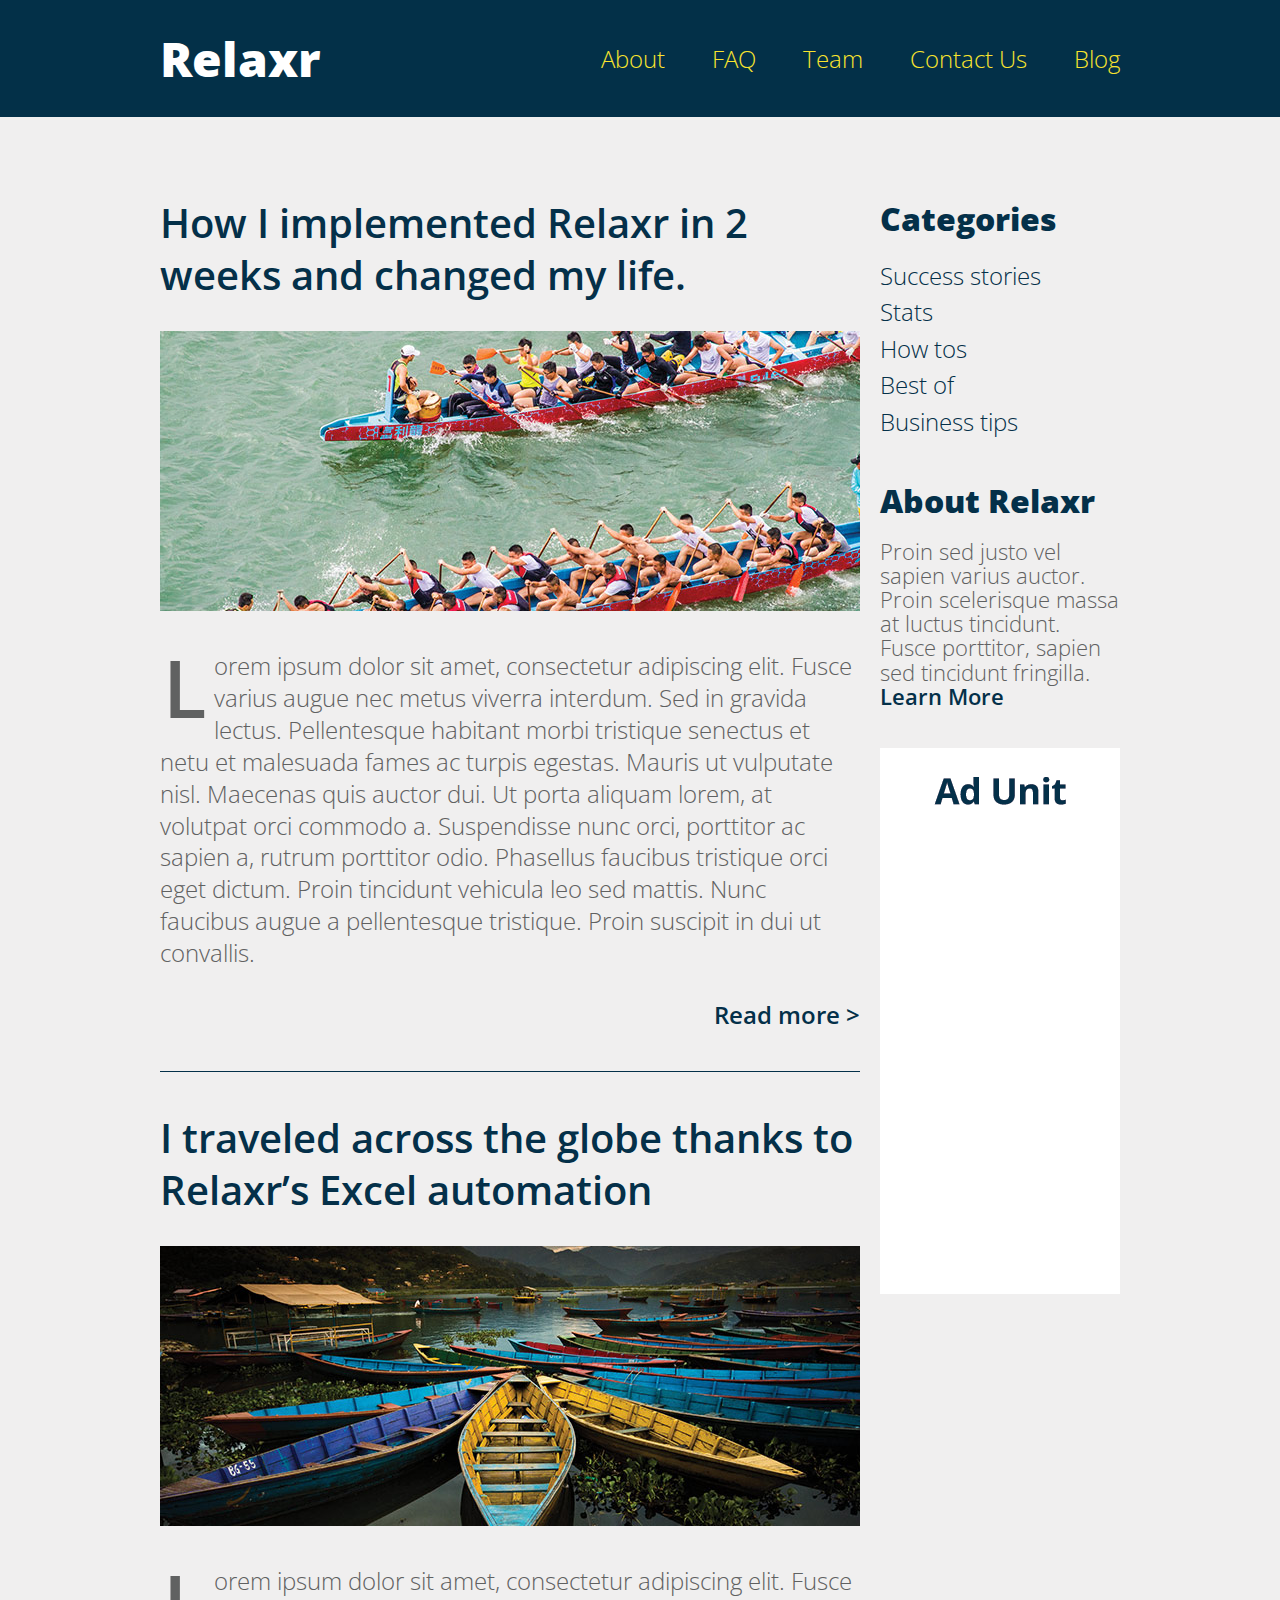
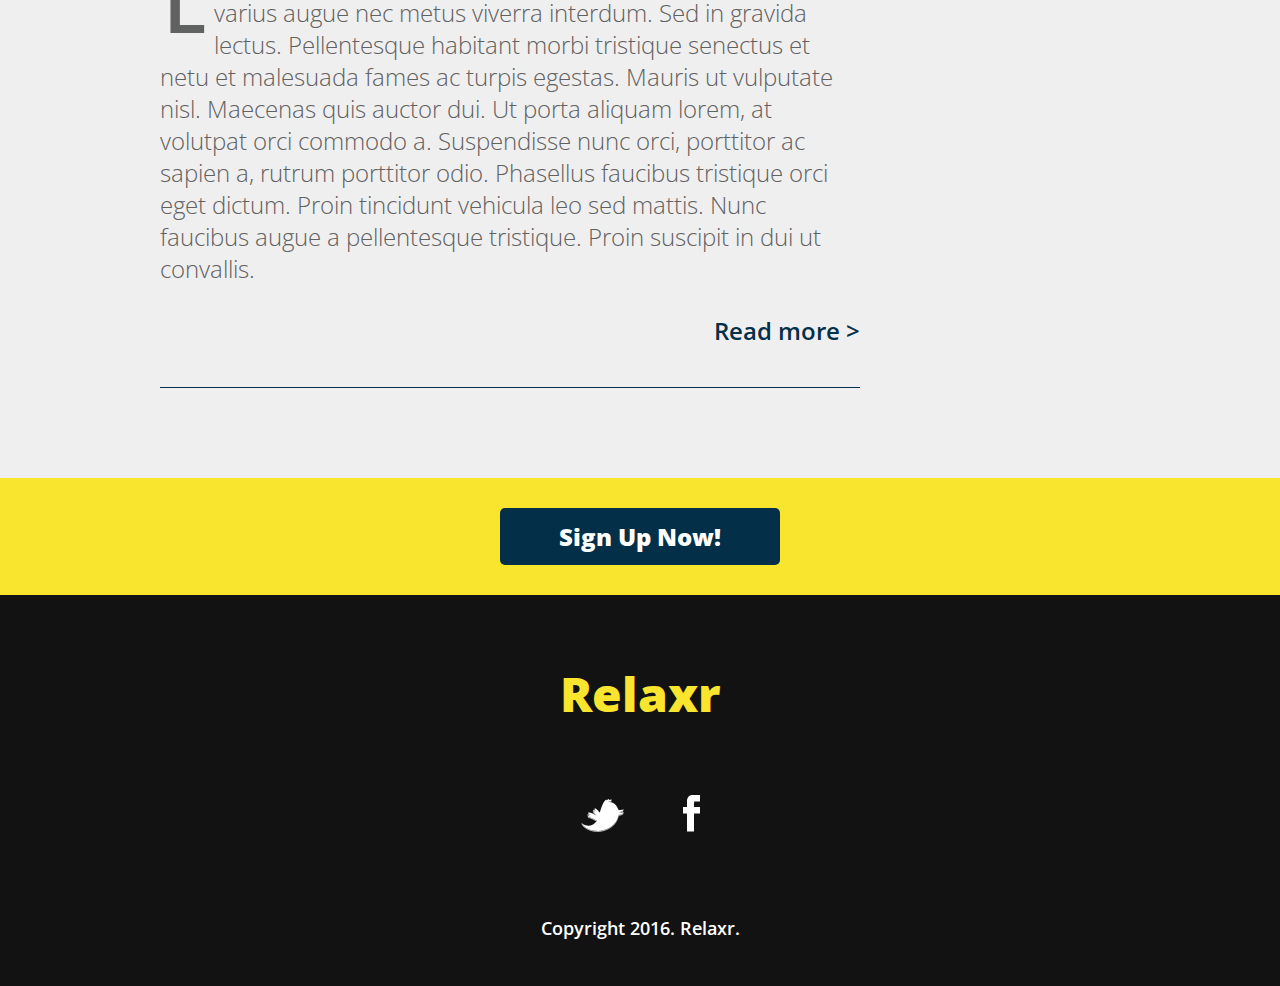
<file: Blog/index.html>
<!DOCTYPE html>
<html lang="en">
	<head>
    	<meta charset="utf-8">
    	<meta name="description" content="The perfect personal assistant. Relaxr does your job for you so you can enjoy life as it is meant to be.">

		<title>Relaxr Blog</title>
		<link href='http://fonts.googleapis.com/css?family=Open+Sans:300italic,300,600,800' rel='stylesheet' type='text/css'>

		<!-- external CSS link -->
		<link rel="stylesheet" href="css/reset.css">
		<link rel="stylesheet" href="css/style.css">

	</head>
	<body>
		<header>
			<div class="container">
				<h1 class="logo">Relaxr</h1>
				<nav>
					<ul>
						<li><a href="#">About</a></li>
						<li><a href="#">FAQ</a></li>
						<li><a href="#">Team</a></li>
						<li><a href="#">Contact Us</a></li>
						<li><a href="#">Blog</a></li>
					</ul>
				</nav>
			</div>
		</header>
		<section id="main">
			<div class="container">
				<section id="posts">
					<article class="post">
						<h2><a href="#">How I implemented Relaxr in 2 weeks and changed my life.</a></h2>
						<img src="images/blog_photo1.jpg" alt="Crew Meet">
						<p>Lorem ipsum dolor sit amet, consectetur adipiscing elit. Fusce varius augue nec metus viverra interdum. Sed in gravida lectus. Pellentesque habitant morbi tristique senectus et netu et malesuada fames ac turpis egestas. Mauris ut vulputate nisl.  Maecenas quis auctor dui. Ut porta aliquam lorem, at volutpat orci commodo a. Suspendisse nunc orci, porttitor ac sapien a, rutrum porttitor odio. Phasellus faucibus tristique orci eget dictum. Proin tincidunt vehicula leo sed mattis. Nunc faucibus augue a pellentesque tristique. Proin suscipit in dui ut convallis.</p>

						<p class="readmore"><a href="#">Read more &gt;</a></p>
					</article>
					<article class="post">
						<h2><a href="#">I traveled across the globe thanks to Relaxr’s Excel automation</a></h2>
						<img src="images/blog_photo2.jpg" alt="Canoes">
						<p>Lorem ipsum dolor sit amet, consectetur adipiscing elit. Fusce varius augue nec metus viverra interdum. Sed in gravida lectus. Pellentesque habitant morbi tristique senectus et netu et malesuada fames ac turpis egestas. Mauris ut vulputate nisl.  Maecenas quis auctor dui. Ut porta aliquam lorem, at volutpat orci commodo a. Suspendisse nunc orci, porttitor ac sapien a, rutrum porttitor odio. Phasellus faucibus tristique orci eget dictum. Proin tincidunt vehicula leo sed mattis. Nunc faucibus augue a pellentesque tristique. Proin suscipit in dui ut convallis.</p>

						<p class="readmore"><a href="#">Read more &gt;</a></p>
					</article>
				</section><!--
			--><aside id="sidebar">
					<h3>Categories</h3>
					<ul>
						<li><a href="#">Success stories</a></li>
						<li><a href="#">Stats</a></li>
						<li><a href="#">How tos</a></li>
						<li><a href="#">Best of</a></li>
						<li><a href="#">Business tips</a></li>
					</ul>
					<h3>About Relaxr</h3>
					<p>Proin sed justo vel sapien varius auctor. Proin scelerisque massa at luctus tincidunt. Fusce porttitor, sapien sed tincidunt fringilla.<br>
					<a href="">Learn More</a></p>
					<img src="images/ad-unit.png" alt="Ad Unit">
				</aside>
			</div>
		</section>

		<aside id="bottom-cta">
			<a class="button blue" href="#">Sign Up Now!</a>
		</aside>
		<footer>
			<h4 class="logo">Relaxr</h4>

			<ul>
				<li><a href="#"><img src="images/twitter.png" alt="Twitter logo"></a></li>
				<li><a href="#"><img src="images/facebook.png" alt="Facebook logo"></a></li>
			</ul>

			<p class="copyright">Copyright 2016. Relaxr.</p>
		</footer>

	<script src="http://ajax.googleapis.com/ajax/libs/jquery/2.2.4/jquery.min.js"></script>
	<script src="js/main.js"></script>
	</body>
</html>
</file>
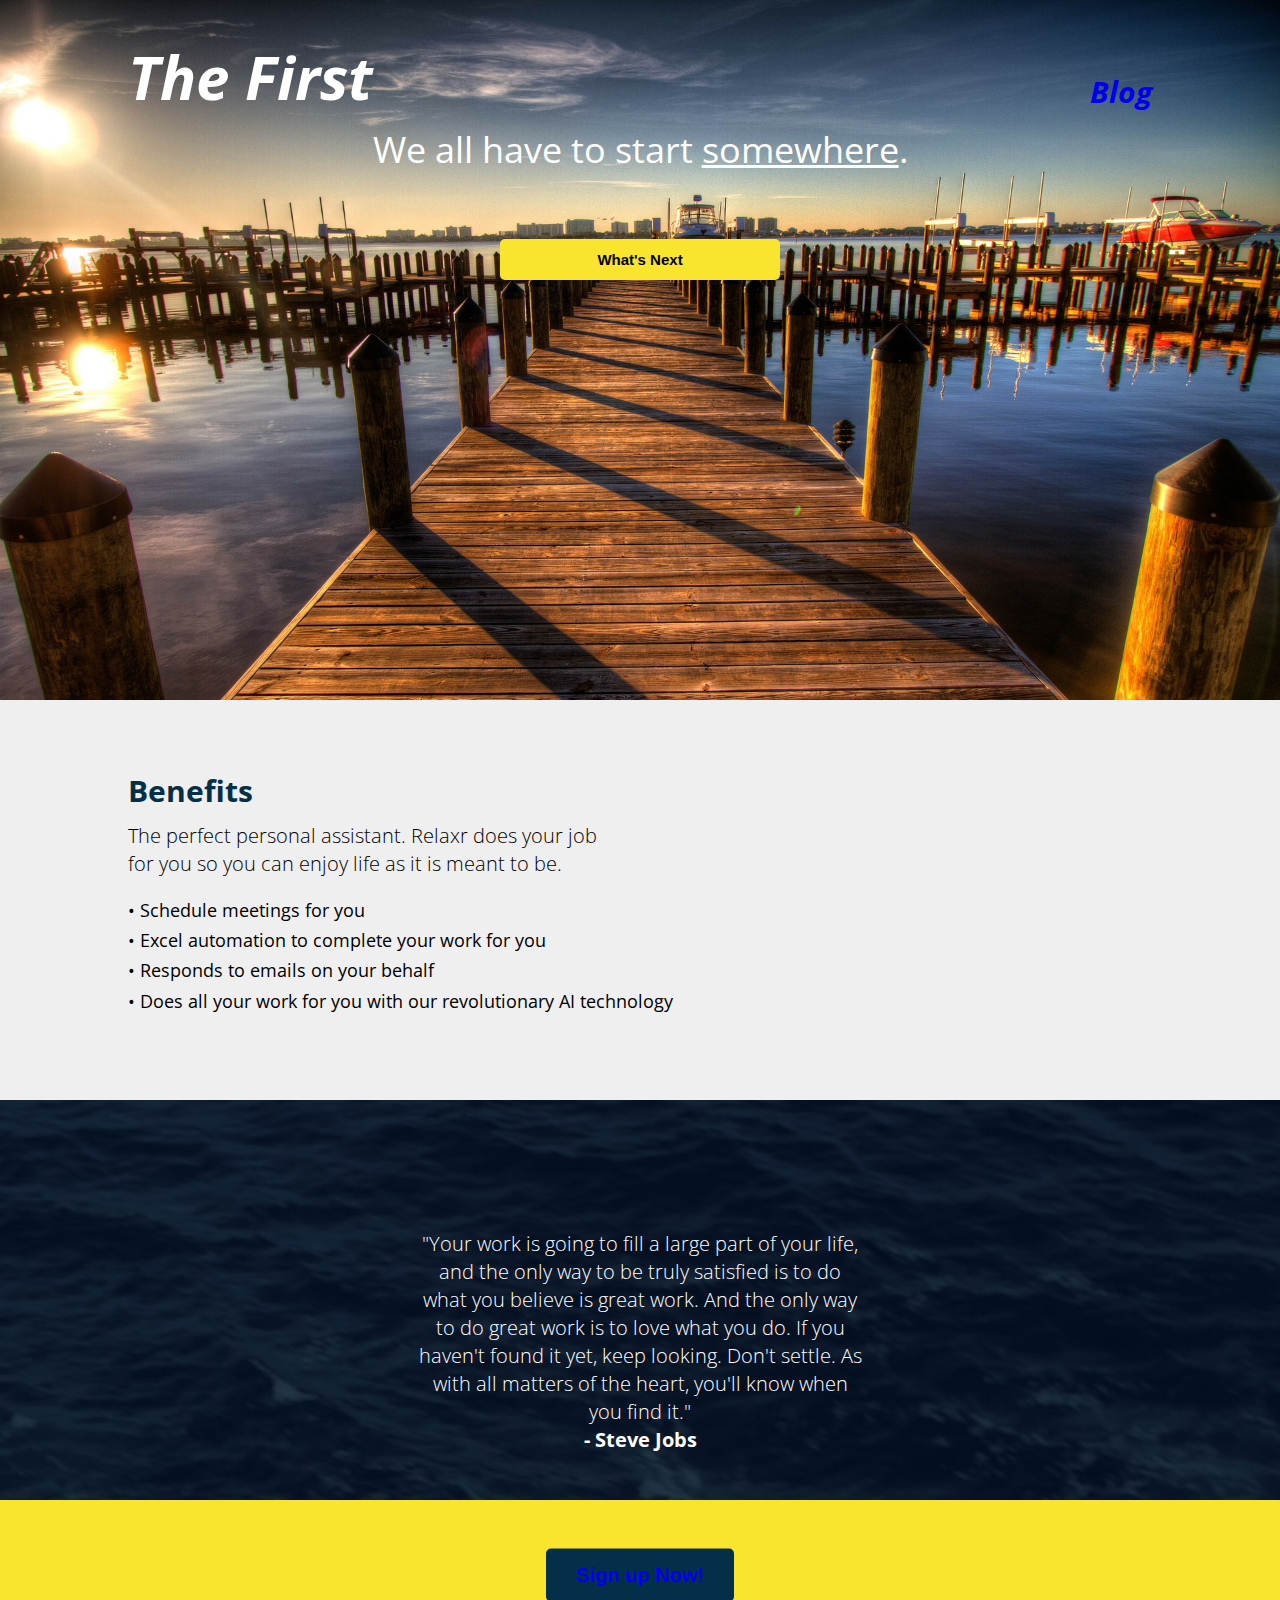
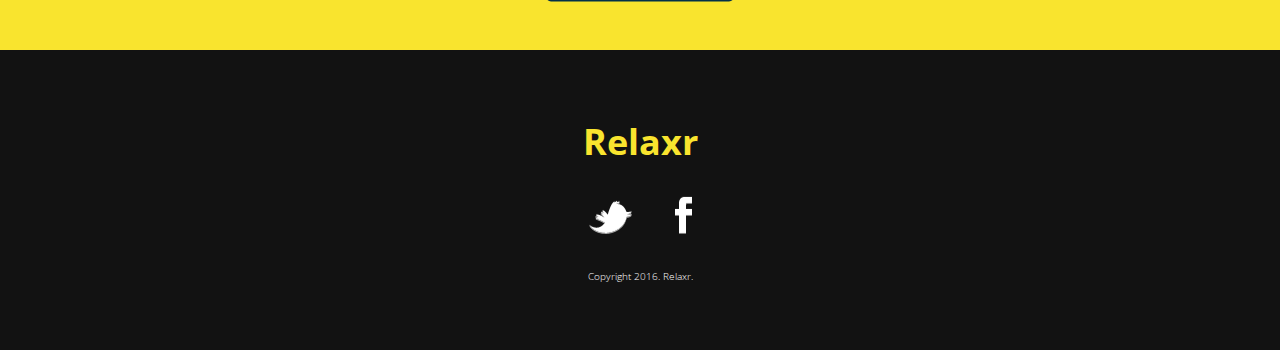
<file: Homepage/index.html>
<!DOCTYPE html>
<html lang="en">
	<head>
    	<meta charset="utf-8">
    	<meta name="description" content="Homework 2">
    	<meta name="keywords" content="html, css, reset">

		<title>The First</title>

		<!-- external CSS link -->
		<link rel="stylesheet" href="css/reset.css">
		<link rel="stylesheet" href="css/style.css">
		<link href='https://fonts.googleapis.com/css?family=Open+Sans:300,300italic,600,800' rel='stylesheet' type='text/css'>
	</head>

	<body>
		<div id="container">
			<section id="section-one">
			<section class="text-container">
				<header class="floating-box">
					<h1>The First</h1>
					<section class="nav-float">
						<h1><a href="Blog/index.html" target="_blank">Blog</a></h1>
					<!-- How to make this one font color white?? -->
				</header>
					</section>

				<section class="article-one">
					<h2>We all have to start <ins>somewhere</ins>.</h2>
					<button class="get-it-now">
						<a href="http://google.com" target="_blank">What's Next</a>
					</button>
				</section>
			</section>
			</section>
		
			<section id="section-two">
				<section class="text-container">
					<section class="article-two">
						<h3>Benefits</h3>
						<p>The perfect personal assistant. Relaxr does your job<br>for you so you can enjoy life as it is meant to be.</p>
						<ul>
							<li>• Schedule meetings for you</li>
							<li>• Excel automation to complete your work for you</li>
							<li>• Responds to emails on your behalf</li>
							<li>• Does all your work for you with our revolutionary AI technology</li>
						</ul>
					</section>
				</section>
			</section>


		<section id="section-three">
			<p>"Your work is going to fill a large part of your life, and the only way to be truly satisfied is to do what you believe is great work. And the only way to do great work is to love what you do. If you haven't found it yet, keep looking. Don't settle. As with all matters of the heart, you'll know when you find it."<br><span>- Steve Jobs</span>
			</p>
		</section>

		<div id="yellow">
				<button id="Sign-up">
					<a href="http://google.com">Sign up Now!</a>
				</button>
		</div>

		<footer>
			<div id="footer-content">
				<h2>Relaxr</h2>
				<img src="images/twitter.png">
				<img src="images/facebook.png">
				<p>Copyright 2016. Relaxr.</p>
			</div>
		</footer>
		
		</div>
	</body>
</html>
</file>
<file: Blog/css/style.css>
/*
Project Name: Blank Template
Client: Your Client
Author: Your Name
Developer @GA in NYC
*/


/******************************************
/* SETUP
/*******************************************/

/* Box Model Hack */
* {
  -moz-box-sizing: border-box; /* Firexfox */
  -webkit-box-sizing: border-box; /* Safari/Chrome/iOS/Android */
  box-sizing: border-box; /* IE */
}

/* Clear fix hack */
.clearfix:after {
  content: ".";
  display: block;
  clear: both;
  visibility: hidden;
  line-height: 0;
  height: 0;
}

.clear {
  clear: both;
}

.alignright {
  float: right;
  padding: 0 0 10px 10px; /* note the padding around a right floated image */
}

.alignleft {
  float: left;
  padding: 0 10px 10px 0; /* note the padding around a left floated image */
}

/******************************************
/* BASE STYLES
/*******************************************/

body {
  color: #043049;
  font-size: 26px;
  line-height: 1.4;
  color: #606161;
  font-family: 'Open Sans', Helvetica, Arial, sans-serif;
  font-weight: 300;
  background: #f0efef;
}
a {
  text-decoration: none;
}


/******************************************
/* LAYOUT
/*******************************************/

/* Center the container */
.container {
  width: 960px;
  margin: 0 auto;
}

.logo {
  font-size: 48px;
  font-weight: 800;
}

header {
  background: #033048;
  padding: 25px 0;
  overflow: hidden;
}
header .logo {
  color: #fff;
  float: left;
}

header nav {
  float: right;
  margin-top: 15px;
}
header nav ul li {
  display: inline-block;
  margin: 0 0 0 40px;
  font-size: 24px;
}
header nav ul li a {
  color: #f9e42e;
}
#main {
  margin-top: 80px;
}
#posts {
  width: 700px;
  display: inline-block;
  margin-right: 20px;
  vertical-align: top;
}
#sidebar {
  width: 240px;
  display: inline-block;
  vertical-align: top;
}
.post {
  border-bottom: 1px solid #043049;
  padding-bottom: 40px;
  margin-bottom: 40px;
}
h2 {
  font-weight: 600;
  font-size: 40px;
  line-height: 1.3;
  margin-bottom: 30px;
}
h2 a {
  color: #043049;
}

.post img {
  margin-bottom: 30px;
}
.post p {
  font-size: 24px;
  line-height: 1.333;
  color: #606161;
}
.post p:first-of-type:first-letter {
  float: left;
  font-size: 80px;
  line-height: 65px;
  padding-top: 4px;
  padding-right: 8px;
  padding-left: 3px;
  font-weight: 600;
}
.readmore {
  text-align: right;
  margin-top: 30px;
}
.readmore a {
  color: #043049;
  font-weight: 600;
}

.button {
  border-radius: 5px;
  font-weight: 800;
  padding: 12px 0;
  width: 280px;
  font-size: 28px;
  text-align: center;
  display: block;
  margin: 0 auto;
}
.yellow {
  background: #f9e42e;
  color: #033048;
}
.blue {
  background: #033048;
  color: #fff;
  font-size: 24px;
}

#sidebar h3 {
  font-size: 32px;
  font-weight: 800;
  margin-bottom: 15px;
  color: #043049;
}
#sidebar ul {
  margin-bottom: 40px;
}
#sidebar ul li a {
  color: #043049;
  font-size: 24px;
}
#sidebar p {
  font-size: 22px;
  line-height: 1.1;
  margin-bottom: 40px;
}
#sidebar p a {
  color: #043049;
  font-weight: 600;
}

#bottom-cta {
  background: #f9e42e;
  padding: 30px;
  text-align: center;
  margin-top: 50px;
}

footer {
  background: #121212;
  padding: 65px 0 45px;
  text-align: center;
}
footer .logo {
  color: #f9e42e;
  margin-bottom: 68px;
}
footer ul li {
  display: inline-block;
  list-style: none;
  margin: 0 26px 75px;
}
footer p {
  font-size: 18px;
  color: #fff;
  font-weight: 600;
}



/******************************************
/* ADDITIONAL STYLES
/*******************************************/
</file>
<file: Homepage/css/style.css>
/*
Project Name: Blank Template
Client: Your Client
Author: Your Name
Developer @GA in NYC
*/


/******************************************
/* SETUP
/*******************************************/

/* Box Model Hack */
* {
     -moz-box-sizing: border-box; /* Firexfox */
     -webkit-box-sizing: border-box; /* Safari/Chrome/iOS/Android */
     box-sizing: border-box; /* IE */
}

/* Clear fix hack */
.clearfix:after {
     content: ".";
     display: block;
     clear: both;
     visibility: hidden;
     line-height: 0;
     height: 0;
}

.clear {
  clear: both;
}

.alignright {
  float: right;
  padding: 0 0 10px 10px; /* note the padding around a right floated image */
}

.alignleft {
  float: left;
  padding: 0 10px 10px 0; /* note the padding around a left floated image */
}

/******************************************
/* BASE STYLES
/*******************************************/

body {
     color: #000;
     font-size: 12px;
     line-height: 1.4;
     font-family: 'Open Sans', sans-serif;
}

/******************************************
/* LAYOUT
/*******************************************/

/* Center the container */
#container {
  width: 100%;
  margin: auto;
}

#section-one {
  height: 700px;
  background: url(../images/hero.jpg) no-repeat center top rgb(134,141,157);
  background-size: cover;
}

header {
  padding-top: 35px;
}

.text-container {
  width: 80%;
  margin: 0 auto;
}

.floating-box h1 {
  float: left;
  font-style: italic;
  font-weight: bold; 
 } 

.nav-float h1 {
  float: right;
  font-size: 30px; 
  padding-top: 3.5%; 
  font-weight: normal;
  font-weight: bold;
  color: white;
}

a:visited {
  color: white;
}

.article-one {
  text-align: center;
  color: white;
  padding-top: 7%;
/*  font-style: italic;*/
}

.article-one button {
margin-top: 5%;
}

#section-two {
  height: 400px;
  background-color: #f0efef;
}

.article-two{
  padding-top: 70px;
}

#section-three {
  background: url(../images/testimonial_bg.jpg) no-repeat center top;
  background-size: cover;
  height: 400px;
  text-align: center;
}

#yellow {
  background-color: #f9e42e;
  text-align: center;
  height: 150px;
}

footer {
background-color: #121212;
height: 300px;
text-align: center;
}

/******************************************
/* ADDITIONAL STYLES
/*******************************************/

a {
text-decoration: none;
text-decoration-color: black;
}

h1 {
  font-size: 5em;
  font-weight: bold;
  color: white;
}

h2 {
  font-size: 3em;
  font-weight: normal;
}

.get-it-now { 
  display: block;
  width: 280px;
  margin: 25px auto;
  padding:12px 0;
  border-radius: 5px;
  font-size: 15px;
  font-weight: bold;
  background-color: #f9e42e;
  border: none;
  color: #033048;
}

.get-it-now a {
  color: black;
}

h3{
  font-size: 30px;
  font-weight: bold;
  color: #033048;
  padding-bottom: 10px;
}

p {
  font-weight: lighter;
  font-size: 20px;
}

.article-two ul {
  padding-top: 15px;
}

.article-two li {
  font-size: 18px;
  padding-top: 5px;
}

#section-three p {
  width: 450px;
  margin: 0 auto;
  padding-top: 130px;
  color: white;
  font-size: 20px;
  font-weight: lighter;
}

span {
  font-weight: bold;
  margin-top: 30px;
}

button:hover{
  background-color: white;
}

button:active {
outline: none;
border: none;
}

#Sign-up {
  background-color: #033048;
  padding: 15px 30px 15px 30px;
  font-size: 20px;
  border: none;
  text-decoration-color: white;
  font-weight: bold;
  border-radius: 5px;
  position: relative;
  top: 50%;
  transform: translateY(-50%);
}
/*-- How do you make the 'sign up now' color to white? --*/

#footer-content {
  color: #f9e42e;
  margin: auto;
  width: 200px;
  position: relative;
  top: 50%;
  transform: translateY(-50%);
}
/*-- How do you reduce size under the copyright? --*/

#footer-content h2 {
  font-weight: bold;
  padding-bottom: 30px;
}

#footer-content img {
  display: inline-block;
  padding: 0 20px;
}

#footer-content p {
  margin-top: 30px;
  font-size: 10px;
  color: white;
}
</file>
